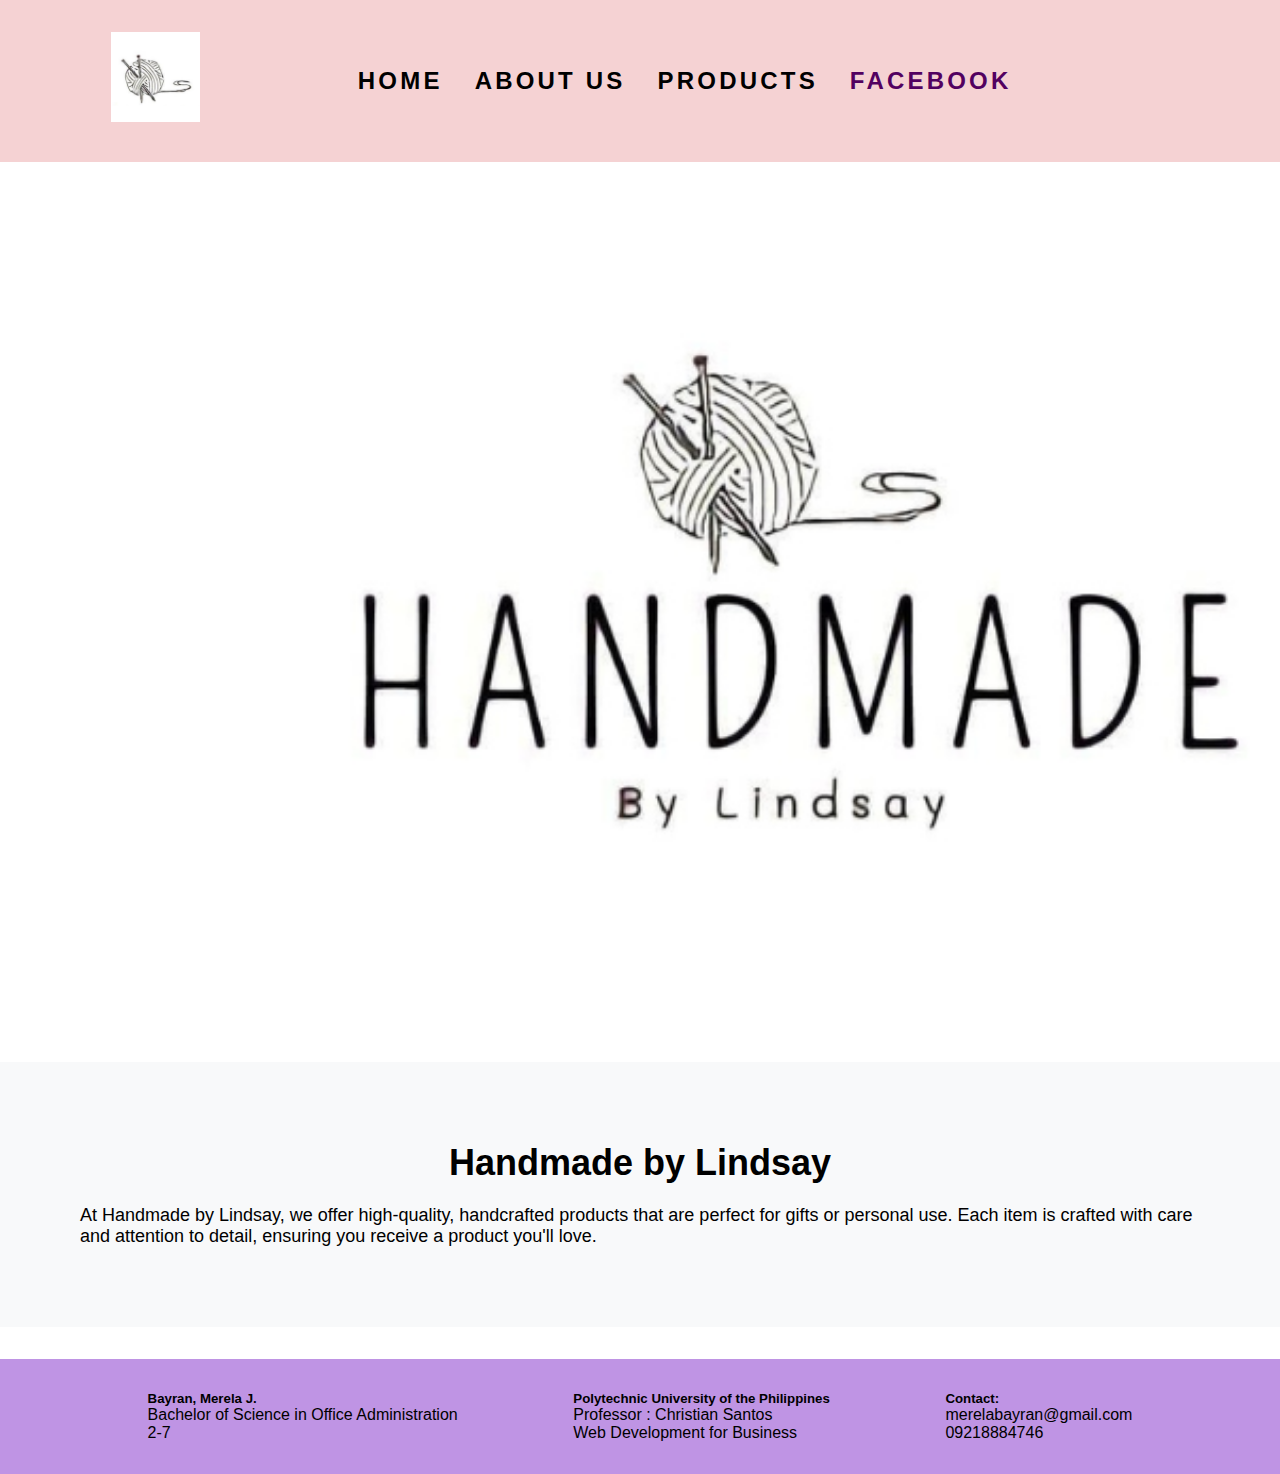
<file: index.html>
<!DOCTYPE html>
<html lang="en">
   <head>
      <meta charset="UTF-8" />
      <meta name="viewport" content="width=device-width, initial-scale=1.0" />
      <link rel="stylesheet" href="./style.css" />
      <link rel="shortcut icon" href="./img/icon.jpg" />

      <title>Handmade by Lindsay</title>
   </head>
   <body>
      <div>
         <header class="header">
            <h1 class="header-title"><a ><img src="./img/icon.jpg" height="90ev" id=logo alt="icon" /></a></h1>
            <nav class="header-nav">
               <ul class="header-nav-list">
                  <li><a href="index.html" target="_self"><font color="black">HOME</font></a></li>
                  <li><a href="./about.html" target="_self"><font color="black">ABOUT US</font></a></li>
                  <li><a href="./products.html" target="_self"><font color="black">PRODUCTS</a></li>
                  <li><a href="https://www.facebook.com/share/1Cz6qnYvPs/?mibextid=LQQJ4d" target="_blank">FACEBOOK</a><li>
               </ul>
            </nav>
         </header>
         <main>
            <section class="main-section">
               <div class="overlay"></div>
            </section>
            <section class="main-section-two" id="main-section-two">
               <h1>Handmade by Lindsay</h1>
               <br>
              <p>At Handmade by Lindsay, we offer high-quality, handcrafted products that are perfect for gifts or personal use. Each item is crafted with care and attention to detail, ensuring you receive a product you'll love.</p>
            </section>

          </div>
         </section>
      </main>
      <footer class="footer">
         <div class="footer-container">
           <div class="col-md-4">
             <h5>Bayran, Merela J.</h5>
             <p>Bachelor of Science in Office Administration</p>
             <p>2-7</p>
         
           </div>
           <div class="fc-section-two">
             <h5>Polytechnic University of the Philippines</h5>
             <p>Professor : Christian Santos</p>
             <p>Web Development for Business</p>
          
           </div>
           <div class="fc-section-three">
             <h5>Contact:</h5>
             <p>merelabayran@gmail.com</p>
             <p>09218884746</p>
          </div>
         </div>
       </footer>

      </div>
   </body>
</html>
</file>
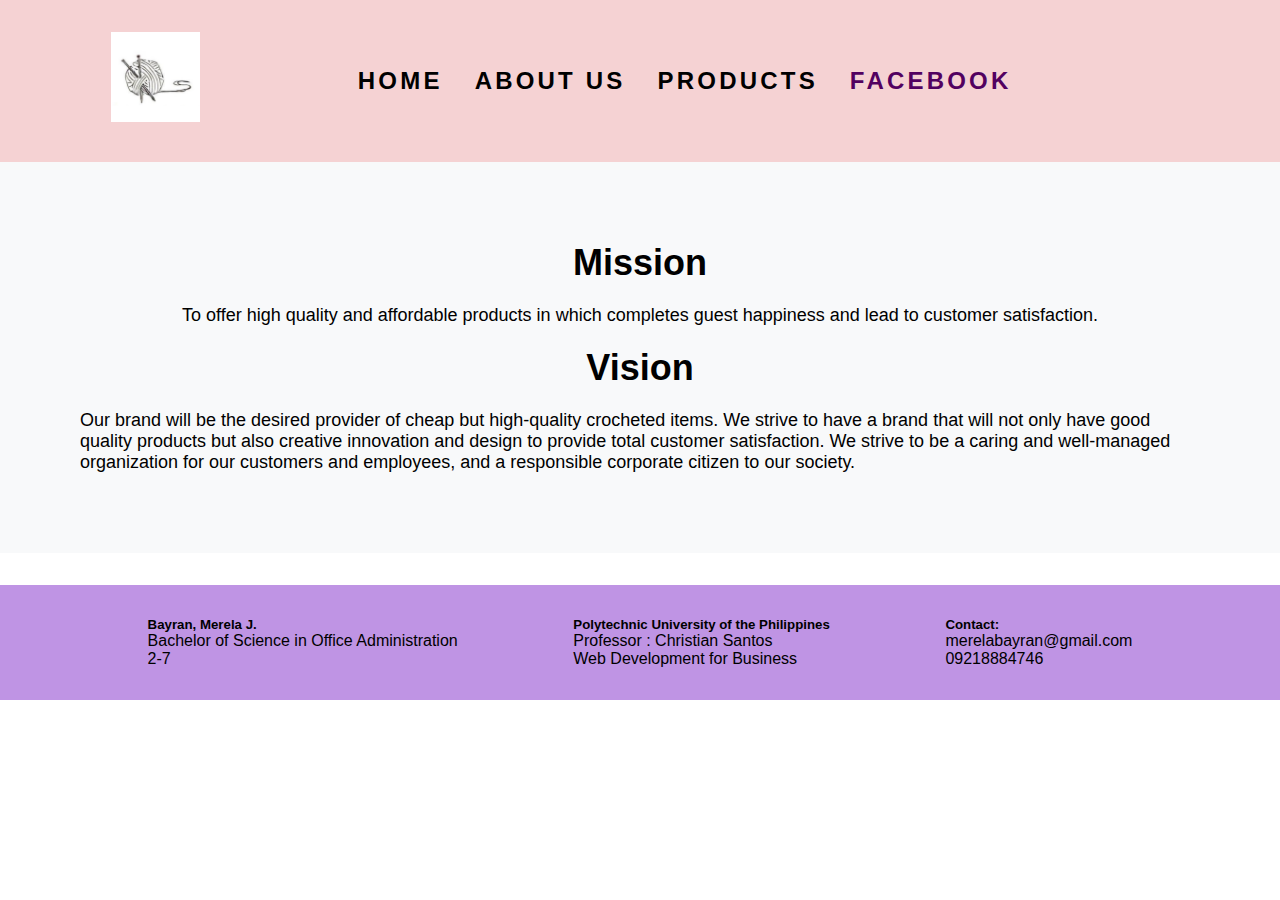
<file: about.html>
<!DOCTYPE html>
<html lang="en">
   <head>
      <meta charset="UTF-8" />
      <meta name="viewport" content="width=device-width, initial-scale=1.0" />
      <link rel="stylesheet" href="./style.css" />
      <link rel="shortcut icon" href="./img/icon.jpg" />

      <title>Products</title>
   </head>
   <body>
      <div>
      <header class="header">
            <h1 class="header-title"><a ><img src="./img/icon.jpg" height="90ev" id=logo alt="icon" /></a></h1>
            <nav class="header-nav">
               <ul class="header-nav-list">
                  <li><a href="index.html" target="_self"><font color="black">HOME</font></a></li>
                  <li><a href="./about.html" target="_self"><font color="black">ABOUT US</font></a></li>
                  <li><a href="./products.html" target="_self"><font color="black">PRODUCTS</a></li>
                  <li><a href="https://www.facebook.com/share/1Cz6qnYvPs/?mibextid=LQQJ4d" target="_blank">FACEBOOK</a><li>
               </ul>
            </nav>
         </header>
         <main>
            <section class="main-section-two" id="main-section-two">
               <h1>Mission</h1>
               <br>
              <p>To offer high quality and affordable products in which completes guest happiness and lead to customer satisfaction.</p>
               <br>
               <h1>Vision</h1>
               <br>
              <p>Our brand will be the desired provider of cheap but high-quality crocheted items. We strive to have a brand that will not only have good quality products but also creative innovation and design to provide total customer satisfaction. We strive to be a caring and well-managed organization for our customers and employees, and a responsible corporate citizen to our society.</p>
            </section>

    </div>
         </section>
      </main>
      <footer class="footer">
         <div class="footer-container">
           <div class="col-md-4">
             <h5>Bayran, Merela J.</h5>
             <p>Bachelor of Science in Office Administration</p>
             <p>2-7</p>
         
           </div>
           <div class="fc-section-two">
             <h5>Polytechnic University of the Philippines</h5>
             <p>Professor : Christian Santos</p>
             <p>Web Development for Business</p>
          
           </div>
           <div class="fc-section-three">
             <h5>Contact:</h5>
             <p>merelabayran@gmail.com</p>
             <p>09218884746</p>
          </div>
         </div>
       </footer>
   </body>
</html>
</file>
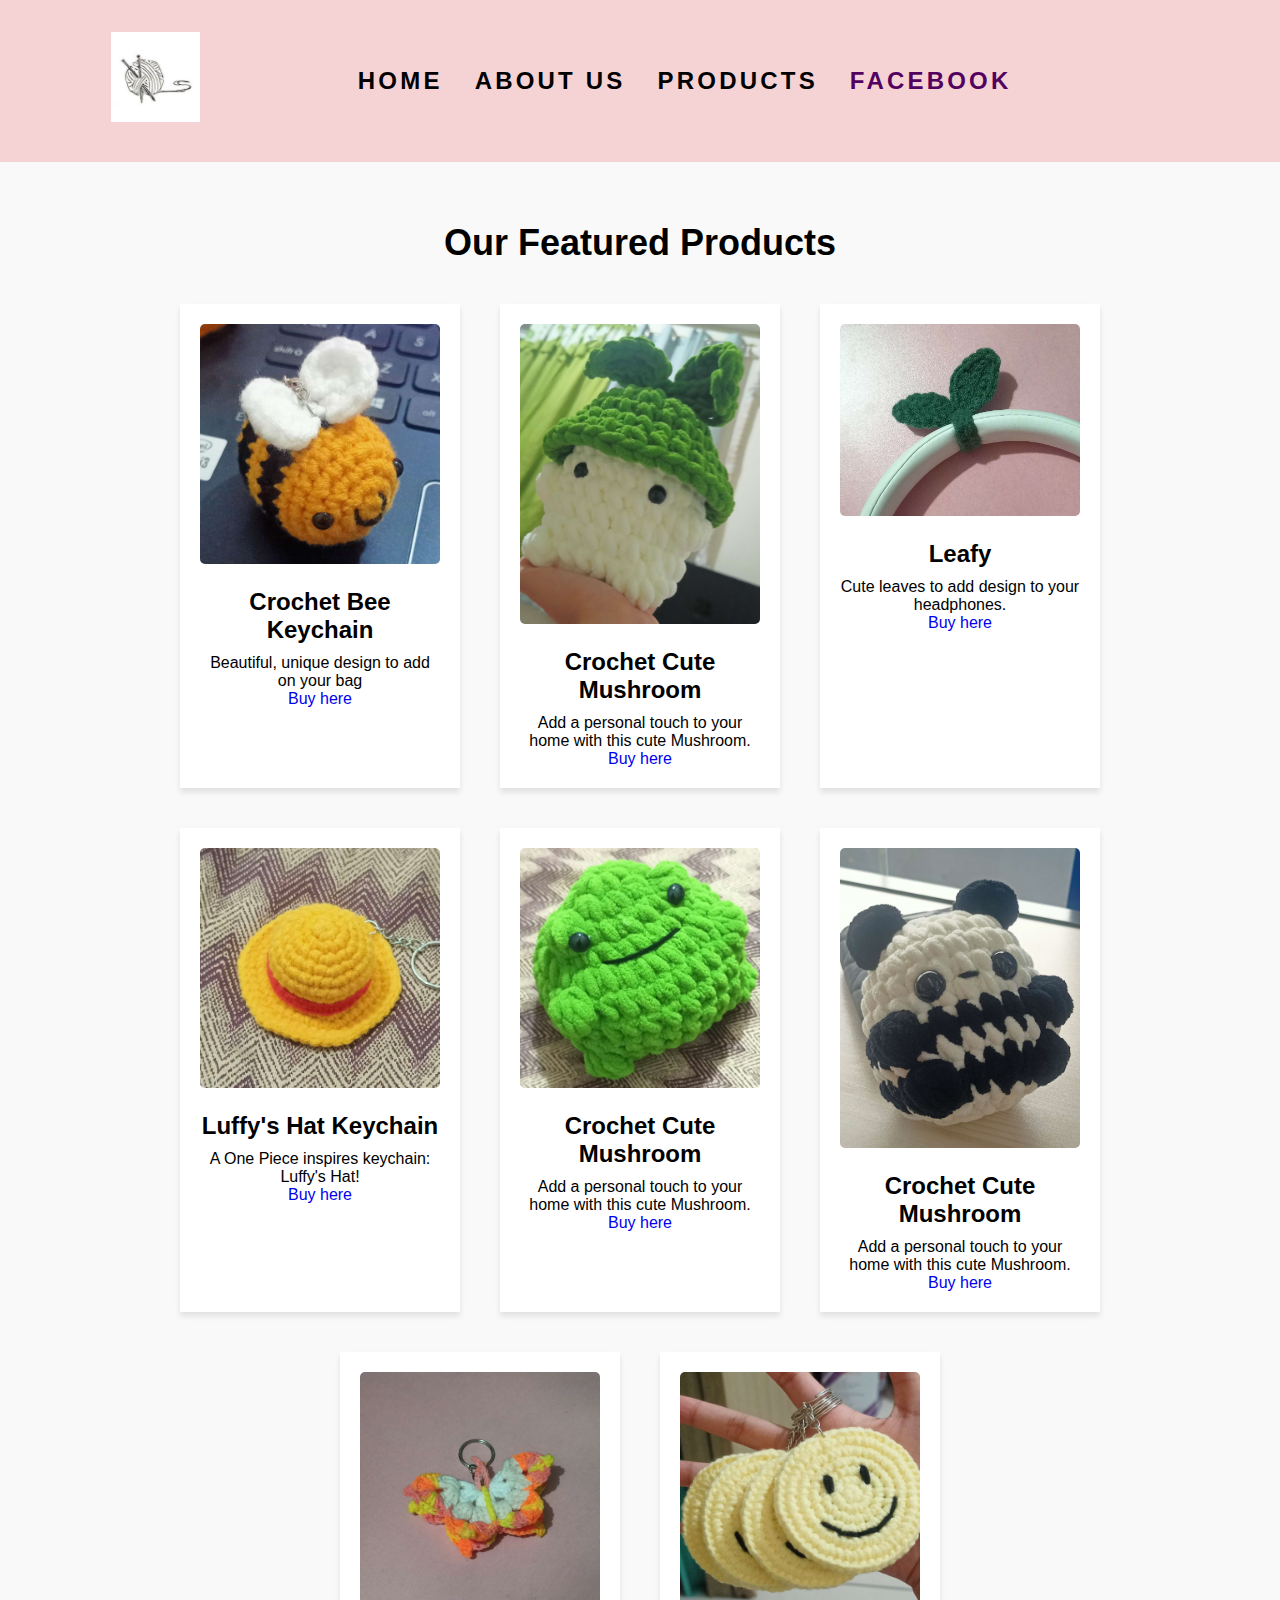
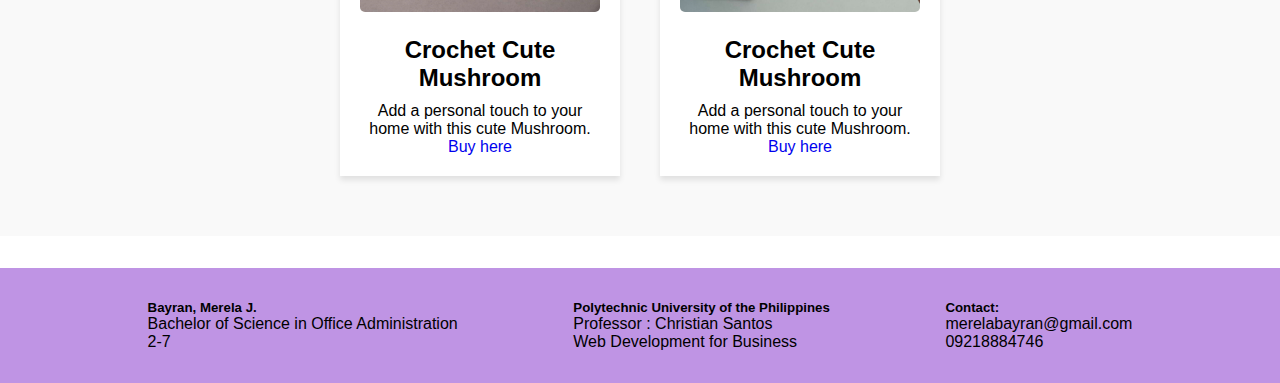
<file: products.html>
<!DOCTYPE html>
<html lang="en">
   <head>
      <meta charset="UTF-8" />
      <meta name="viewport" content="width=device-width, initial-scale=1.0" />
      <link rel="stylesheet" href="./style.css" />
      <link rel="shortcut icon" href="./img/icon.jpg" />

      <title>Products</title>
   </head>
   <body>
      <div>
      <header class="header">
            <h1 class="header-title"><a ><img src="./img/icon.jpg" height="90ev" id=logo alt="icon" /></a></h1>
            <nav class="header-nav">
               <ul class="header-nav-list">
                  <li><a href="index.html" target="_self"><font color="black">HOME</font></a></li>
                  <li><a href="./about.html" target="_self"><font color="black">ABOUT US</font></a></li>
                  <li><a href="./products.html" target="_self"><font color="black">PRODUCTS</a></li>
                  <li><a href="https://www.facebook.com/share/1Cz6qnYvPs/?mibextid=LQQJ4d" target="_blank">FACEBOOK</a><li>
               </ul>
            </nav>
         </header>
         <main>
         <!-- Featured Products -->
         <section id="products">
        <h2>Our Featured Products</h2>
        <div class="product-container">
            <div class="product-item">
                <img src="./img/product1.jpg" alt="Product 1">
                <h3>Crochet Bee Keychain</h3>
                <p>Beautiful, unique design to add on your bag</p>
                <a href="https://lndsyco.github.io/handmade-by-lindsay/">Buy here</a>
            </div>
            <div class="product-item">
                <img src="./img/product2.jpg" alt="Product 2">
                <h3>Crochet Cute Mushroom</h3>
                <p>Add a personal touch to your home with this cute Mushroom.</p>
                <a href="https://lndsyco.github.io/handmade-by-lindsay/" class="cta-button">Buy here</a>
            </div>
            <div class="product-item">
                <img src="./img/product3.jpg" alt="Product 3">
                <h3>Leafy</h3>
                <p>Cute leaves to add design to your headphones.</p>
                <a href="https://lndsyco.github.io/handmade-by-lindsay/" class="cta-button">Buy here</a>
            </div>
            <div class="product-item">
                <img src="./img/product4.jpg" alt="Product 4">
                <h3>Luffy's Hat Keychain</h3>
                <p>A One Piece inspires keychain: Luffy's Hat!</p>
                <a href="https://lndsyco.github.io/handmade-by-lindsay/" class="cta-button">Buy here</a>
            </div>
            <div class="product-item">
                <img src="./img/product5.jpg" alt="Product 5">
                <h3>Crochet Cute Mushroom</h3>
                <p>Add a personal touch to your home with this cute Mushroom.</p>
                <a href="https://lndsyco.github.io/handmade-by-lindsay/" class="cta-button">Buy here</a>
            </div>
            <div class="product-item">
                <img src="./img/product6.jpg" alt="Product 6">
                <h3>Crochet Cute Mushroom</h3>
                <p>Add a personal touch to your home with this cute Mushroom.</p>
                <a href="https://lndsyco.github.io/handmade-by-lindsay/" class="cta-button">Buy here</a>
            </div>
            <div class="product-item">
                <img src="./img/product7.jpg" alt="Product 7">
                <h3>Crochet Cute Mushroom</h3>
                <p>Add a personal touch to your home with this cute Mushroom.</p>
                <a href="https://lndsyco.github.io/handmade-by-lindsay/" class="cta-button">Buy here</a>
            </div>
            <div class="product-item">
                <img src="./img/product8.jpg" alt="Product 8">
                <h3>Crochet Cute Mushroom</h3>
                <p>Add a personal touch to your home with this cute Mushroom.</p>
                <a href="https://lndsyco.github.io/handmade-by-lindsay/" class="cta-button">Buy here</a>
            </div>
        </div>
    </section>

    </div>
         </section>
      </main>
      <footer class="footer">
         <div class="footer-container">
           <div class="col-md-4">
             <h5>Bayran, Merela J.</h5>
             <p>Bachelor of Science in Office Administration</p>
             <p>2-7</p>
         
           </div>
           <div class="fc-section-two">
             <h5>Polytechnic University of the Philippines</h5>
             <p>Professor : Christian Santos</p>
             <p>Web Development for Business</p>
          
           </div>
           <div class="fc-section-three">
             <h5>Contact:</h5>
             <p>merelabayran@gmail.com</p>
             <p>09218884746</p>
          </div>
         </div>
       </footer>
   </body>
</html>
</file>
<file: style.css>
* {
  margin: 0;
  padding: 0;
  box-sizing: border-box;
}

ul li,
a {
  list-style-type: none;
  text-decoration: none;
}

html {
  scroll-behavior: smooth;
}

body {
  font-family: 'Poppins', sans-serif;
  background-color: #fff;
  font-family: -apple-system, BlinkMacSystemFont, "Segoe UI", Roboto, "Helvetica Neue", Arial, sans-serif, "Apple Color Emoji", "Segoe UI Emoji", "Segoe UI Symbol";
}

.header {
  display: flex;
  flex-wrap: wrap;
  padding: 2rem;
  align-items: center;
  background-color: #F5D2D3;
  justify-content: space-around;
}

.header a {
  color: pink;
  letter-spacing: 0.2rem;
}

.header-nav-list {
  display: flex;
  justify-content: center;
  align-items: center;
  gap: 2rem;
  list-style-type: none;
}

.header-nav-list a {
  text-decoration: none;
  color: #520160;
  font-weight: 600;
  font-size: x-large;
}

.main-section {
  position: relative;
  display: flex;
  flex-direction: column;
  justify-content: center;
  align-items: center;
  height: 100vh;
  color: #fdfeff;
  background-image: url('./img/header.png');
  background-repeat: no-repeat;
  background-size: cover;
  text-align: center;
  z-index: 1;
}


.main-section button {
  z-index: 2;
  padding: 0.5rem 4rem;
  border: none;
  font-size: 1.5rem;
  font-family: 'Gill Sans', 'Gill Sans MT', Calibri, 'Trebuchet MS', sans-serif;
  margin-top: 1rem;
}

.main-section p {
  font-family: 'Gill Sans', 'Gill Sans MT', Calibri, 'Trebuchet MS', sans-serif;
}

.overlay {
  position: absolute;
  top: 0;
  left: 0;
  width: 100%;
  height: 100%;
  background-color: rgba(0, 0, 0, 0);
  z-index: 1;
}

.main-section-title {
  letter-spacing: 0.2rem;
  font-size: 4rem;
  text-align: center;
  z-index: 2;
}

.main-section p {
  font-size: 1.5rem;
  z-index: 2;
}

.main-section-one {
  display: flex;
  flex-wrap: wrap;
  column-gap: 2rem;
  justify-content: space-evenly;
  align-items: center;
  padding: 2rem;
}

.main-section-one p {
  width: 40rem;
  font-family: 'Gill Sans', 'Gill Sans MT', Calibri, 'Trebuchet MS', sans-serif;
}


.main-section-two {
  display: flex;
  flex-direction: column;
  justify-content: center;
  align-items: center;
  padding: 5rem;
  background-color: #f8f9fa;
  font-size: large;
}

.main-section-three {
  display: flex;
  flex-wrap: wrap;
  flex-direction: column;
  justify-content: center;
  align-items: center;
  padding: 2rem;
  height: 100vh;
  gap: 2rem;
}

.mst-container {
  display: flex;
  flex-wrap: wrap;
  gap: 2rem;
  position: relative;
}

.mst-title {
  text-align: center;
  font-size: 4rem;
  font-weight: 600;
}

.mst-item {
  position: relative;
  overflow: hidden;
}

.mst-item img {
  width: 20rem;
  height: auto;
  object-fit: cover;
  aspect-ratio: 1/1;
  transition: transform 0.3s ease;

}

.mst-item h1 {
  position: absolute;
  top: 50%;
  left: 50%;
  transform: translate(-50%, -50%);
  font-size: 2rem;
  color: white;
  opacity: 0;
  transition: opacity 0.3s ease;
  pointer-events: none;
  z-index: 2;

}

.mst-item::before {
  content: "";
  position: absolute;
  top: 0;
  left: 0;
  width: 100%;
  height: 100%;
  background: rgba(0, 0, 0, 0.5);
  opacity: 0;
  transition: opacity 0.3s ease;
  z-index: 0;
}

.mst-item::after {
  content: "";
  position: absolute;
  top: 50%;
  left: 50%;
  width: 100%;
  height: 100%;
  background: rgba(0, 0, 0, 0.6);
  backdrop-filter: blur(10px);
  transform: translate(-50%, -50%);
  opacity: 0;
  transition: opacity 0.3s ease;
  z-index: 1;

}

.mst-item:hover img {
  transform: scale(1.05);

}

.mst-item:hover h1,
.mst-item:hover::before,
.mst-item:hover::after {
  opacity: 1;

}

.main-section-four {
  display: flex;
  flex-wrap: wrap;
  justify-content: space-evenly;
  align-items: center;
  height: 100vh;
}

.msf-header {
  width: 40rem;
  display: flex;
  flex-direction: column;
  justify-content: center;
  align-items: center;
  gap: 1rem;
}

/* Products Section */
#products {
    padding: 60px 40px;
    background-color: #f9f9f9;
    text-align: center;
}

#products h2 {
    font-size: 36px;
    margin-bottom: 40px;
}

.product-container {
    display: flex;
    gap: 40px;
    justify-content: center;
    flex-wrap: wrap;
}

.product-item {
    width: 280px;
    background-color: white;
    padding: 20px;
    box-shadow: 0 4px 6px rgba(0, 0, 0, 0.1);
}

.product-item img {
    width: 100%;
    height: auto;
    border-radius: 5px;
}

.product-item h3 {
    font-size: 24px;
    margin: 20px 0 10px;
}

.product-item p {
    font-size: 16px;
}

.product-item .cta-button {
    margin-top: 20px;
}

footer {
  margin-top: 2rem;
  background-color: #bf94e4;
  padding: 2rem;
}

.footer-container {
  display: flex;
  flex-wrap: wrap;
  justify-content: space-evenly;
  align-items: center;
}

.about-us-title {
  text-align: center;
  font-size: 4rem;
  margin-bottom: 2rem;
  font-weight: bold;
  border: solid 1px black;
}

.about-us-container {
  display: flex;
  flex-wrap: wrap;
  justify-content: space-evenly;
  align-items: center;
  padding: 3rem;
}

.about-us-container img {
  width: 35vw;
  height: 100%;
  object-fit: cover;
  aspect-ratio: 2 / 2;
}

.about-us-header {
  display: flex;
  flex-direction: column;
  justify-content: center;
  gap: 1rem;
  width: 40rem;
}

.about-us-section {
  display: flex;
  flex-direction: column;
  justify-content: center;
  align-items: center;
  text-align: center;
  padding: 2rem 10rem;
}

.about-us-section img {
  width: 80rem;
  height: 20rem;
  object-fit: cover;

}

.category-container {
  background-image: url('./img/CategoryBackground.jpg');
  background-size: cover;
  background-position: center;
  background-repeat: no-repeat;
  height: 100vh;
  display: flex;
  flex-direction: column;
  justify-content: center;
  align-items: center;
  position: relative;
}

.category-title {
  font-size: 8rem;
  color: #f8f9fa;
  font-family: Arial, Helvetica, sans-serif;
  padding: 2rem 4rem;
  text-align: center;
  z-index: 1;
  background: rgba(0, 0, 0, 0.636);
  backdrop-filter: blur(1px);
  border-radius: 15px;
  box-shadow: 0 4px 10px rgba(0, 0, 0, 0.5);
  height: 100%;
}

.msc-images {
  display: flex;
  justify-content: space-evenly;
  align-items: center;
  flex-wrap: wrap;
  gap: 2rem;
}

.main-section-catergory img {
  width: 20rem;
  height: 100%;
  max-width: 100%;
  aspect-ratio: 1/1;
}

.msc-tshirt {
  display: flex;
  flex-direction: column;
  gap: 1rem;
  border: solid 1px #ddd;
  width: 25rem;
  padding: 2rem;
  height: auto;
  object-fit: cover;
  aspect-ratio: 1/1;
}
.gallery {
  display: flex;
  flex-wrap: wrap;
  justify-content: center;
  gap: 10px;
}

.gallery-item {
  flex: 1 1 calc(25% - 10px); /* Adjust the percentage for more or fewer columns */
  box-shadow: 0 2px 5px rgba(0, 0, 0, 0.2);
  overflow: hidden;
  border-radius: 8px;
}

.gallery-item img {
  width: 100%;
  height: auto;
  display: block;
  transition: transform 0.2s;
}

.gallery-item img:hover {
  transform: scale(1.05);
}
</file>
